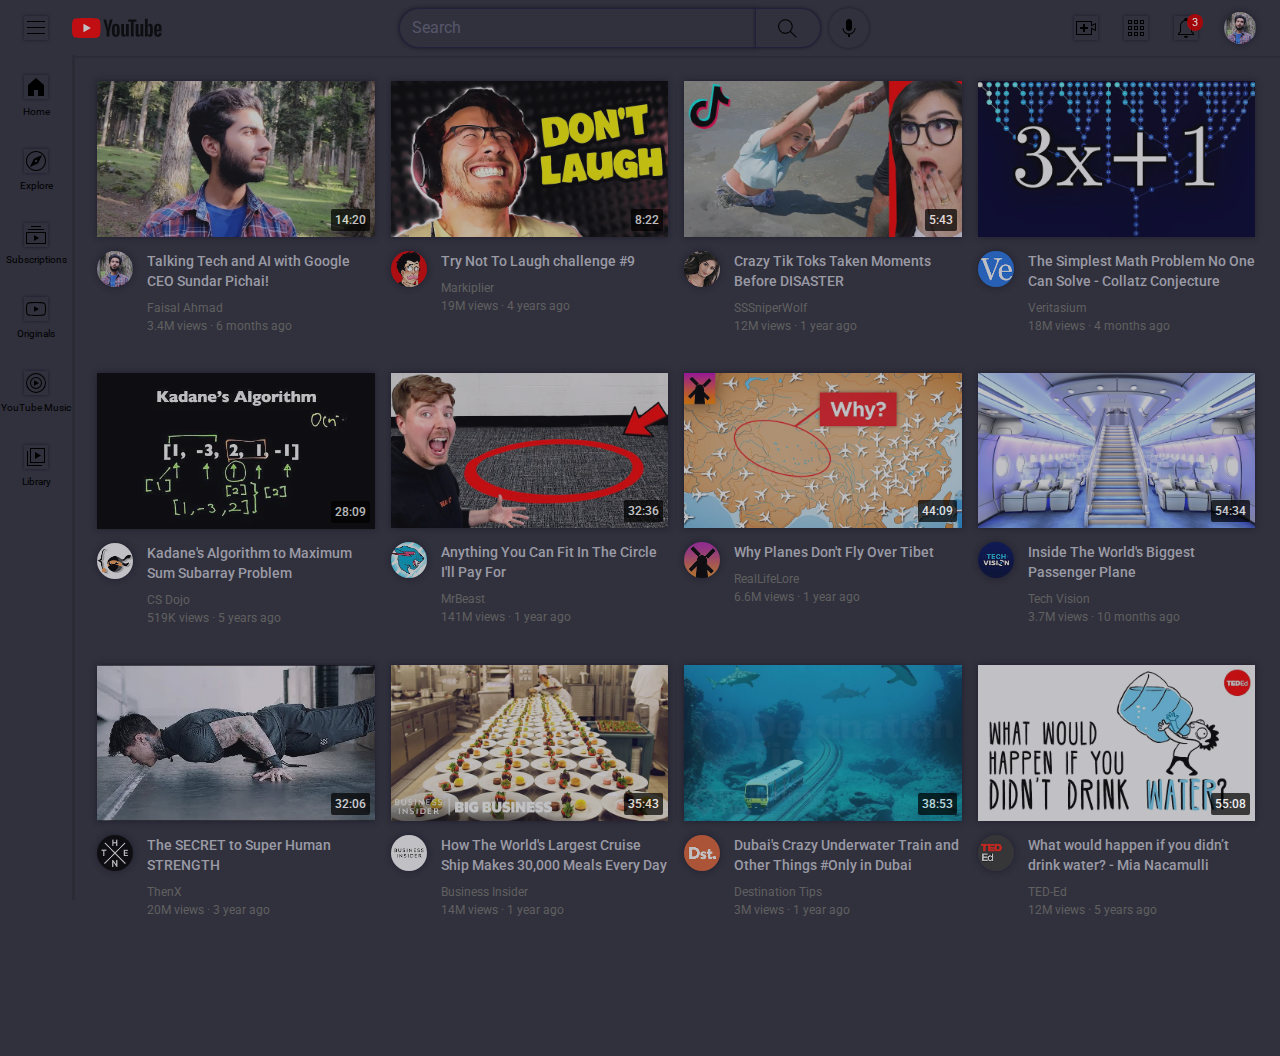
<file: index.html>
<!DOCTYPE html>
<html>
  <head>
    <title>youtube.com Clone</title>
    <link rel="preconnect" href="https://fonts.googleapis.com" />
    <link rel="preconnect" href="https://fonts.gstatic.com" crossorigin />
    <link
      href="https://fonts.googleapis.com/css2?family=Roboto:wght@400;500;700&display=swap"
      rel="stylesheet"
    />
    <link rel="stylesheet" href="videos.css">
    <link rel="stylesheet" href="general.css">
    <link rel="stylesheet" href="header.css">
    <link rel="stylesheet" href="sidebar.css">
 
  </head>
  <body>
    <header class="header">                <!-- header -->
      <div class="left-section">    <!--left section-->
        <img class="hamburger-menu" src="hamburger-menu.svg"> 
        <img class="youtube-logo" src="youtube-logo.svg">
      </div>
      <div class="middle-section">      <!--middle section-->
        <input type="text" placeholder="Search" class="search-bar" />  
        <button class="search-button">
          <img class="search-button-icon" src="search.svg">
          <div class="tooltip">Search</div>
        </button>
        <button class="voice-search-button">
          <img class="voice-search-button-icon" src="voice-search-icon.svg">
          <div class="tooltip">Search with your voice</div>
        </button>
      </div>
      <div class="right-section">         <!--right section-->
        <div class="upload-icon-container">
          <img class="upload-icon" src="upload.svg">
          <div class="tooltip">Create</div>
        </div> 
        <div class="youtube-apps-icon-container">
          <img class="youtube-apps-icon" src="youtube-apps.svg">
          <div class="tooltip">YouTube apps</div>
        </div>
        <div class="notification-icon-container">
          <img class="notification-icon" src="notifications.svg">
          <div class="notification-count">3</div>
          <div class="tooltip">Notifications</div>
        </div> 
        <img class="user-picture" src="my-channel.jpg">
      </div>
    </header>
    <nav class="sidebar">             <!-- sidebar -->
      <div class="sidebar-link"> <img src="home.svg"> <div>Home</div> </div>
      <div class="sidebar-link"> <img src="explore.svg"> <div>Explore</div> </div>
      <div class="sidebar-link"> <img src="subscriptions.svg"> <div>Subscriptions</div> </div>
      <div class="sidebar-link"> <img src="originals.svg"> <div>Originals</div> </div>
      <div class="sidebar-link"> <img src="youtube-music.svg"> <div>YouTube Music</div> </div>
      <div class="sidebar-link"> <img src="library.svg"> <div>Library</div> </div>
    </nav >
  <main>
    <div class="mega-grid">    <!-- videos grid -->
      <div class="video-preview"> <!-- video preview 1-->
        <div class="thumbnail-div">
          <a href="https://www.youtube.com/watch?v=n2RNcPRtAiY"><img class="thumbnail" src="thumbnail-13.jpg" /></a>
          <div class="video-time">14:20</div>
        </div>
        <div class="video-info-grid">
          <div class="dp-div">
            <img class="channel-dp" src="my-channel.jpg" />
          </div>
          <div class="channel-info-div">
            <p class="video-title">Talking Tech and AI with Google CEO Sundar Pichai!</p>
            <p class="video-author">Faisal Ahmad</p>
            <p class="video-stats">3.4M views · 6 months ago</p>
          </div>
        </div>
      </div>
  
      <div class="video-preview"> <!-- video preview 2-->
        <div class="thumbnail-div">
          <a href="https://www.youtube.com/watch?v=mP0RAo9SKZk"><img class="thumbnail" src="thumbnail-2.webp" /></a>
          <div class="video-time">8:22</div>
        </div>
        <div class="video-info-grid">
          <div class="dp-div">
            <img class="channel-dp" src="channel-2.jpeg" />
          </div>
          <div class="channel-info-div">
            <p class="video-title">Try Not To Laugh challenge #9</p>
            <p class="video-author">Markiplier</p>
            <p class="video-stats">19M views · 4 years ago</p>
          </div>
        </div>
      </div>

      <div class="video-preview"> <!-- video preview 3-->
        <div class="thumbnail-div">
          <a href="https://www.youtube.com/watch?v=FgjPQQeTh1w"><img class="thumbnail" src="thumbnail-3.webp" /></a>
          <div class="video-time">5:43</div>
        </div>
        <div class="video-info-grid">
          <div class="dp-div">
            <img class="channel-dp" src="channel-3.jpeg" />
          </div>
          <div class="channel-info-div">
            <p class="video-title">Crazy Tik Toks Taken Moments Before DISASTER</p>
            <p class="video-author">SSSniperWolf</p>
            <p class="video-stats">12M views · 1 year ago</p>
          </div>
        </div>
      </div>
  
      <div class="video-preview"> <!-- video preview 4-->
        <div class="thumbnail-div">
          <a href="https://www.youtube.com/watch?v=094y1Z2wpJg"><img class="thumbnail" src="thumbnail-4.webp" /></a>
        </div>
        <div class="video-info-grid">
          <div class="dp-div">
            <img class="channel-dp" src="channel-4.jpeg" />
          </div>
          <div class="channel-info-div">
            <p class="video-title">The Simplest Math Problem No One Can Solve - Collatz Conjecture</p>
            <p class="video-author">Veritasium</p>
            <p class="video-stats">18M views · 4 months ago</p>
          </div>
        </div>
      </div>

      <div class="video-preview"> <!-- video preview 5-->
        <div class="thumbnail-div">
          <a href="https://www.youtube.com/watch?v=86CQq3pKSUw"><img class="thumbnail" src="thumbnail-5.webp" /></a>
          <div class="video-time">28:09</div>
      </div>
        <div class="video-info-grid">
          <div class="dp-div">
            <img class="channel-dp" src="channel-5.jpeg" />
          </div>
          <div class="channel-info-div">
            <p class="video-title">Kadane's Algorithm to Maximum Sum Subarray Problem</p>
            <p class="video-author">CS Dojo</p>
            <p class="video-stats">519K views · 5 years ago</p>
          </div>
        </div>
      </div>
  
      <div class="video-preview"> <!-- video preview 6-->
        <div class="thumbnail-div">
          <a href="https://www.youtube.com/watch?v=yXWw0_UfSFg"><img class="thumbnail" src="thumbnail-6.webp" /></a>
          <div class="video-time">32:36</div>
        </div>
        <div class="video-info-grid">
          <div class="dp-div">
            <img class="channel-dp" src="channel-6.jpeg" />
          </div>
          <div class="channel-info-div">
            <p class="video-title">Anything You Can Fit In The Circle I'll Pay For</p>
            <p class="video-author">MrBeast</p>
            <p class="video-stats">141M views · 1 year ago</p>
          </div>
        </div>
      </div>

      <div class="video-preview"> <!-- video preview 7-->
        <div class="thumbnail-div">
          <a href="https://www.youtube.com/watch?v=fNVa1qMbF9Y"><img class="thumbnail" src="thumbnail-7.webp" /></a>
          <div class="video-time">44:09</div>
        </div>
        <div class="video-info-grid">
          <div class="dp-div">
            <img class="channel-dp" src="channel-7.jpeg" />
          </div>
          <div class="channel-info-div">
            <p class="video-title">Why Planes Don't Fly Over Tibet</p>
            <p class="video-author">RealLifeLore</p>
            <p class="video-stats">6.6M views · 1 year ago</p>
          </div>
        </div>
      </div>

      <div class="video-preview"> <!-- video preview 8-->
        <div class="thumbnail-div">
          <a href="https://www.youtube.com/watch?v=lFm4EM1juls"><img class="thumbnail" src="thumbnail-8.webp" /></a>
          <div class="video-time">54:34</div>
        </div>
        <div class="video-info-grid">
          <div class="dp-div">
            <img class="channel-dp" src="channel-8.jpeg" />
          </div>
          <div class="channel-info-div">
            <p class="video-title">
              Inside The World's Biggest Passenger Plane</p>
            <p class="video-author">Tech Vision</p>
            <p class="video-stats">3.7M views · 10 months ago</p>
          </div>
        </div>
      </div>

      <div class="video-preview"> <!-- video preview 9-->
        <div class="thumbnail-div">
          <a href="https://www.youtube.com/watch?v=ixmxOlcrlUc"><img class="thumbnail" src="thumbnail-9.webp" /></a>
          <div class="video-time">32:06</div>
        </div>
        <div class="video-info-grid">
          <div class="dp-div">
            <img class="channel-dp" src="channel-9.jpeg" />
          </div>
          <div class="channel-info-div">
            <p class="video-title">The SECRET to Super Human STRENGTH</p>
            <p class="video-author">ThenX</p>
            <p class="video-stats">20M views · 3 year ago</p>
          </div>
        </div>
      </div>

      <div class="video-preview"> <!-- video preview 10-->
        <div class="thumbnail-div">
          <a href="https://www.youtube.com/watch?v=R2vXbFp5C9o"><img class="thumbnail" src="thumbnail-10.webp" /></a>
          <div class="video-time">35:43</div>
        </div>
        <div class="video-info-grid">
          <div class="dp-div">
            <img class="channel-dp" src="channel-10.jpeg" />
          </div>
          <div class="channel-info-div">
            <p class="video-title">How The World's Largest Cruise Ship Makes 30,000 Meals Every Day</p>
            <p class="video-author">Business Insider</p>
            <p class="video-stats">14M views · 1 year ago</p>
          </div>
        </div>
      </div>

      <div class="video-preview"> <!-- video preview 11-->
        <div class="thumbnail-div">
          <a href="https://www.youtube.com/watch?v=0nZuYyXET3s"><img class="thumbnail" src="thumbnail-11.webp" /></a>
          <div class="video-time">38:53</div>
        </div>
        <div class="video-info-grid">
          <div class="dp-div">
            <img class="channel-dp" src="channel-11.jpeg" />
          </div>
          <div class="channel-info-div">
            <p class="video-title">
              Dubai's Crazy Underwater Train and Other Things #Only in Dubai</p>
            <p class="video-author">Destination Tips</p>
            <p class="video-stats">3M views · 1 year ago</p>
          </div>
        </div>
      </div>

      <div class="video-preview"> <!-- video preview 12-->
        <div class="thumbnail-div">
          <a href="https://www.youtube.com/watch?v=9iMGFqMmUFs"><img class="thumbnail" src="thumbnail-12.webp" /></a>
          <div class="video-time">55:08</div>
        </div>
        <div class="video-info-grid">
          <div class="dp-div">
            <img class="channel-dp" src="channel-12.jpeg" />
          </div>
          <div class="channel-info-div">
            <p class="video-title">What would happen if you didn’t drink water? - Mia Nacamulli</p>
            <p class="video-author">TED-Ed</p>
            <p class="video-stats">12M views · 5 years ago</p>
          </div>
        </div>
      </div>

    </div>
  </main>
  </body>
</html>
</file>
<file: videos.css>
.mega-grid{
  display: grid;
  grid-template-columns: 1fr 1fr 1fr 1fr;
  column-gap: 16px;
  row-gap: 40px;
  padding-top: 25px;
  padding-left: 25px;
}
.thumbnail{
  width: 100%;
  cursor: pointer;
  box-shadow: 0 0 6px rgba(23, 19, 39, 0.9);
  opacity: 0.7;
}
.video-info-grid{
  display: grid;
  grid-template-columns: 50px 1fr;
}
.dp-div {
  vertical-align: top;
  margin-top: 10px;
}
.channel-dp {
  width: 36px;
  border-radius: 18px;
  cursor: pointer;
  box-shadow: 0 0 6px rgba(23, 19, 39, 0.9);
  opacity: 0.7;
}
.channel-info-div {
  vertical-align: top;
  margin-top: 10px;
}
.video-title{
  margin-top: 0px;
  margin-bottom: 10px;
  font-size: 14px;
  color: rgb(154, 154, 165);
  font-weight: 500;
  line-height: 20px;
  cursor: pointer;
}
.video-author{
  font-size: 12px;
  color: rgb(96, 96, 96);
  margin-bottom: 4px;
  cursor: pointer;
}
.video-stats{
  font-size: 12px;
  color: rgb(96, 96, 96);
}
.thumbnail-div{
  position: relative;
}
.video-time{
  font-size: 12px;
  font-weight: 500;
  padding: 4px;
  border-radius: 2px;
  background-color: black;
  color: white;
  position: absolute;
  bottom: 10px;
  right: 5px;
  opacity: 0.7;
}

@media (max-width: 750px) {
  .mega-grid{
    grid-template-columns: 1fr 1fr;
  }
}

@media (min-width: 751px) and (max-width:999px) {
  .mega-grid{
    grid-template-columns: 1fr 1fr 1fr;
  }
}

@media (min-width: 1000px) {
  .mega-grid{
    grid-template-columns: 1fr 1fr 1fr 1fr;
  }
}
</file>
<file: general.css>
p{
  font-family: roboto,arial;
  margin-top: 0px;
  margin-bottom: 0px;
}
div{
  font-family: roboto,arial;
}
body{
  background-color: rgb(49, 49, 61);
  margin: 0px;
  padding-top: 56px;
  padding-left: 72px;
  padding-right: 25px;
  height: 1000px;
}
</file>
<file: header.css>
.header{                                                   /* HEADER */
  z-index: 100;
  height: 56px;
  display: flex;
  flex-direction: row;
  align-items: center;
  justify-content: space-between;
  position: fixed;
  background-color: rgb(49, 49, 61);
  top: 0;
  left: 0;
  right: 0;
  border-bottom-style: solid;
  border-bottom-width: 2px;
  border-bottom-color: rgb(43, 43, 53);
}
.left-section{                                             /* LEFT SECTION */
  display: flex;
  align-items: center;
}
.hamburger-menu{
  height: 24px;
  margin-left: 24px;
  margin-right: 24px;
  cursor: pointer;
  box-shadow: 0px 0px 3px rgba(23, 19, 39, 0.9);
}
.youtube-logo{
  height: 20px;
  cursor: pointer;
  opacity: 0.7;
}

.middle-section{                                           /* MIDDLE SECTION */
  display: flex;
  flex: 1;
  margin-left: 60px;
  max-width: 470px;
  align-items: center;
}
.search-bar {
  background-color: rgb(49, 49, 61);
  font-size: 16px;
  border: 1px solid rgb(34, 31, 60);
  border-top-left-radius: 40px;
  border-bottom-left-radius: 40px;
  box-shadow: 0 0 4px rgba(23, 19, 39, 0.9);
  height: 36px;
  padding-left: 12px;
  flex: 1;
  width: 0px;
}
.search-bar::placeholder{
  font-family: roboto,arial;
  color: rgb(86, 86, 106);
}
.search-button{
  height: 40px;
  width: 66px;
  border: 1px solid rgb(34, 31, 60);
  border-top-right-radius: 40px;
  border-bottom-right-radius: 40px;
  box-shadow: 0 0 3px rgba(23, 19, 39, 0.9);
  background-color: rgb(49, 49, 61);
  margin-left: -1px;
  margin-right: 8px;
  position: relative;
  cursor: pointer;
}
.search-button-icon{
  height: 25px;
}
.voice-search-button{
  height: 40px;
  width: 40px;
  border-radius: 20px;
  border: none;
  background-color: rgb(49, 49, 61);
  position: relative;
  box-shadow: 0px 0px 3px rgba(23, 19, 39, 0.9);
}
.voice-search-button-icon{
  height: 24px;
}

.right-section{                                            /* RIGHT SECTION */
  margin-right: 24px;
  margin-left: 29px;
  display: flex;
  align-items: center;
  width: 182px;
  height: 32px;
  justify-content: space-between;
  flex-shrink: 0;
}
.upload-icon{
  height: 24px;
  box-shadow: 0px 0px 3px rgba(23, 19, 39, 0.9);
}
.youtube-apps-icon{
  height: 24px;
  box-shadow: 0px 0px 3px rgba(23, 19, 39, 0.9);
}
.notification-icon{
  height: 24px;
  width: 24px;
  box-shadow: 0px 0px 3px rgba(23, 19, 39, 0.9);
}
.user-picture{
  height: 32px;
  border-radius: 16px;
  object-fit: cover;
  cursor: pointer;
  box-shadow: 0px 0px 6px rgba(23, 19, 39, 0.9);
  opacity: 0.7;
}
.notification-icon-container{
  position: relative;
}
.notification-count{
  position: absolute;
  top: -2px;
  right: -5px;
  background-color: rgb(193, 0, 0);
  color: white;
  font-family: roboto,arial;
  font-size: 11px;
  padding-top: 2px;
  padding-bottom: 2px;
  padding-left: 5px;
  padding-right: 5px;
  border-radius: 10px;
  opacity: 0.8;
}
.search-button .tooltip,                                   /* COLLECTIVE TARGET */
.voice-search-button .tooltip,
.upload-icon-container .tooltip,
.youtube-apps-icon-container .tooltip,
.notification-icon-container .tooltip{
  position: absolute;
  background-color: rgb(62, 62, 77);
  opacity: 0;
  color: white;
  font-size: 12px;
  top: 56px;
  padding-top: 10px;
  padding-bottom: 10px;
  padding-left: 8px;
  padding-right: 8px;
  border-radius: 2px;
  transition: opacity 0.15s;
  pointer-events: none;
  white-space: nowrap;
}
.search-button:hover .tooltip,
.voice-search-button:hover .tooltip,
.upload-icon-container:hover .tooltip,
.youtube-apps-icon-container:hover .tooltip,
.notification-icon-container:hover .tooltip{
  opacity: 0.9;
}
.search-button,
.voice-search-button,
.upload-icon-container,
.youtube-apps-icon-container,
.notification-icon-container{
  display: flex;
  justify-content: center;
  align-items: center;
  cursor: pointer;
}
</file>
<file: sidebar.css>
.sidebar{
  background-color: rgb(49, 49, 61);
  display: flex;
  flex-direction: column; 
  top: 55px;
  position: fixed;
  bottom: 0;
  left: 0;
  width: 72px;
  padding-top: 5px;
  border-right-style: solid;
  border-right-color: rgb(43, 43, 53);
  z-index: 200;
}
.sidebar-link{
  height: 74px;
  display: flex;
  flex-direction: column;
  justify-content: center;
  align-items: center;
  cursor: pointer;
}
.sidebar-link:hover{
  background-color: rgb(62, 62, 77);
}
.sidebar-link img{
  height: 24px;
  margin-bottom: 5px;
  box-shadow: 0px 0px 3px rgba(23, 19, 39, 0.9);
}
.sidebar-link div{
  font-family: roboto,arial;
  font-size: 10px;
  line-height: 15px;
  color: black;
}
</file>
